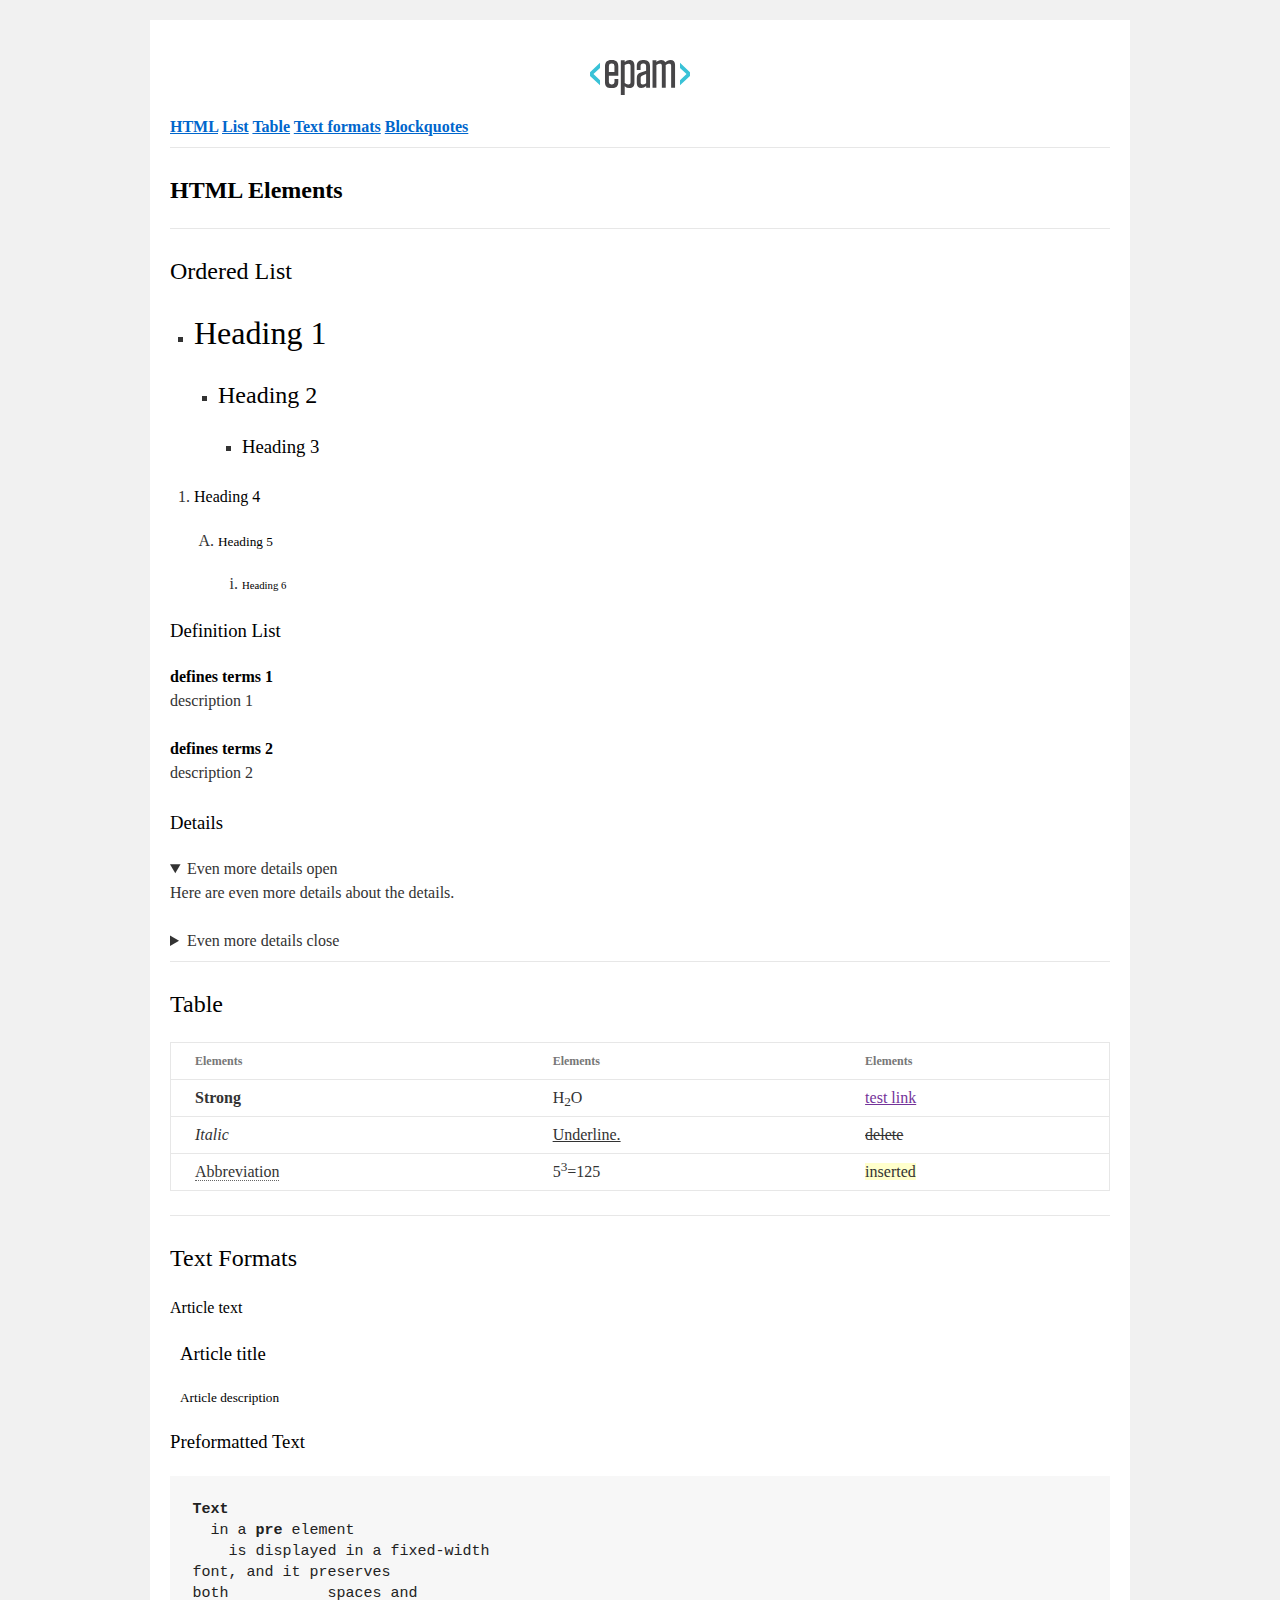
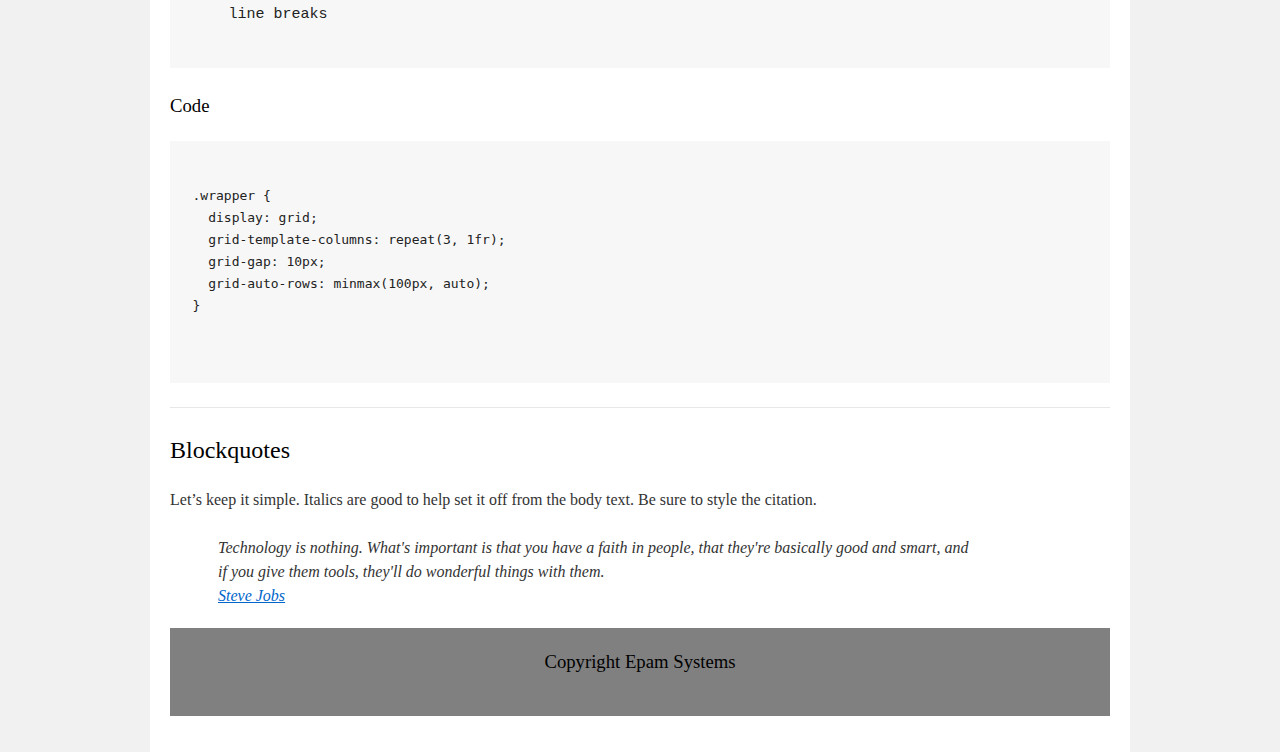
<file: homework_01/index.html>
<!DOCTYPE html>
<html>

<head>
  <meta charset="utf-8">
  <title>hw</title>
  <link rel="stylesheet" href="style.css">
</head>

<body>
  <div id="wrapper">
    <div id="main">
      <div id="container">
        <div id="content" role="main">
          <!-- TODO: Content goes here -->
          <a href="https://www.epam-group.ru/abou">
            <img src="EPAM_logo.svg" alt="EPAM logo">
          </a>
          <nav>
            <b>
              <a href="#html">HTML</a>
              <a href="#list">List</a>
              <a href="#table">Table</a>
              <a href="#text_formats">Text formats</a>
              <a href="#blockquotes">Blockquotes</a>
            </b>
          </nav>
          <hr>
          <h2 id="html"><b>HTML Elements</b></h2>
          <hr>
          <h2 id="list">Ordered List</h2>
          <ul>
            <li>
              <h1>Heading 1</h1>
              <ul>
                <li>
                  <h2>Heading 2</h2>
                  <ul>
                    <li>
                      <h3>Heading 3</h3>
                    </li>
                  </ul>
                </li>
              </ul>
            </li>
          </ul>
          <ol>
            <li>
              <h4>Heading 4</h4>
              <ol>
                <li>
                  <h5>Heading 5</h5>
                  <ol>
                    <li>
                      <h6>Heading 6</h6>
                    </li>
                  </ol>
                </li>
              </ol>
            </li>
          </ol>
          <h3>Definition List</h3>
          <dl>
            <dt>defines terms 1</dt>
            <dd>description 1</dd>
            <dt>defines terms 2</dt>
            <dd>description 2</dd>
          </dl>
          <h3>Details</h3>
          <details open="open">
            <summary>Even more details open</summary>
            <p>Here are even more details about the details.</p>
          </details>
          <details>
            <summary>Even more details close</summary>
            <p>Here are even more details about the details.</p>
          </details>
          <hr>
          <h2 id="table">Table</h2>
          <table>
            <thead>
              <tr>
                <th>Elements</th>
                <th>Elements</th>
                <th>Elements</th>
              </tr>
            </thead>
            <tbody>
              <tr>
                <td><strong>Strong</strong></td>
                <td>H<sub>2</sub>O</td>
                <td><a href="">test link</a></td>
              </tr>
              <tr>
                <td><i>Italic</i></td>
                <td><u>Underline.</u></td>
                <td><s>delete</s></td>
              </tr>
              <tr>
                <td><abbr>Abbreviation</abbr></td>
                <td>5<sup>3</sup>=125</td>
                <td><ins>inserted</ins></td>
              </tr>
            </tbody>
          </table>
          <hr>
          <h2 id="text_formats">Text Formats</h2>
          <h4>Article text</h4>
          <article>
            <h3>Article title</h3>
            <h5>Article description</h5>
          </article>
          <h3>Preformatted Text</h3>
          <pre>
<b>Text</b>
  in a <b>pre</b> element
    is displayed in a fixed-width
font, and it preserves
both           spaces and
    line breaks
          </pre>
          <h3>Code</h3>
          <pre>
            <code>
.wrapper {
  display: grid;
  grid-template-columns: repeat(3, 1fr);
  grid-gap: 10px;
  grid-auto-rows: minmax(100px, auto);
}
            </code>
          </pre>
          <hr>
          <h2 id="blockquotes">Blockquotes</h2>
          <p>Let’s keep it simple. Italics are good to help set it off from the body text. Be sure to style the citation.</p>
          <blockquote>
            Technology is nothing. What's important is that you have a faith in people, that they're basically good and smart, and <br> if you give them tools, they'll do wonderful things with them.<br>
            <a href="https://ru.wikipedia.org/wiki/%D0%94%D0%B6%D0%BE%D0%B1%D1%81,_%D0%A1%D1%82%D0%B8%D0%B2">Steve Jobs</a>
          </blockquote>
          <h3 hidden>And here’s a bit of trailing text.</h3>
          <footer>
            <h3>Copyright Epam Systems</h3>
          </footer>
        </div>
      </div>
    </div>
  </div>
</body>

</html>
</file>
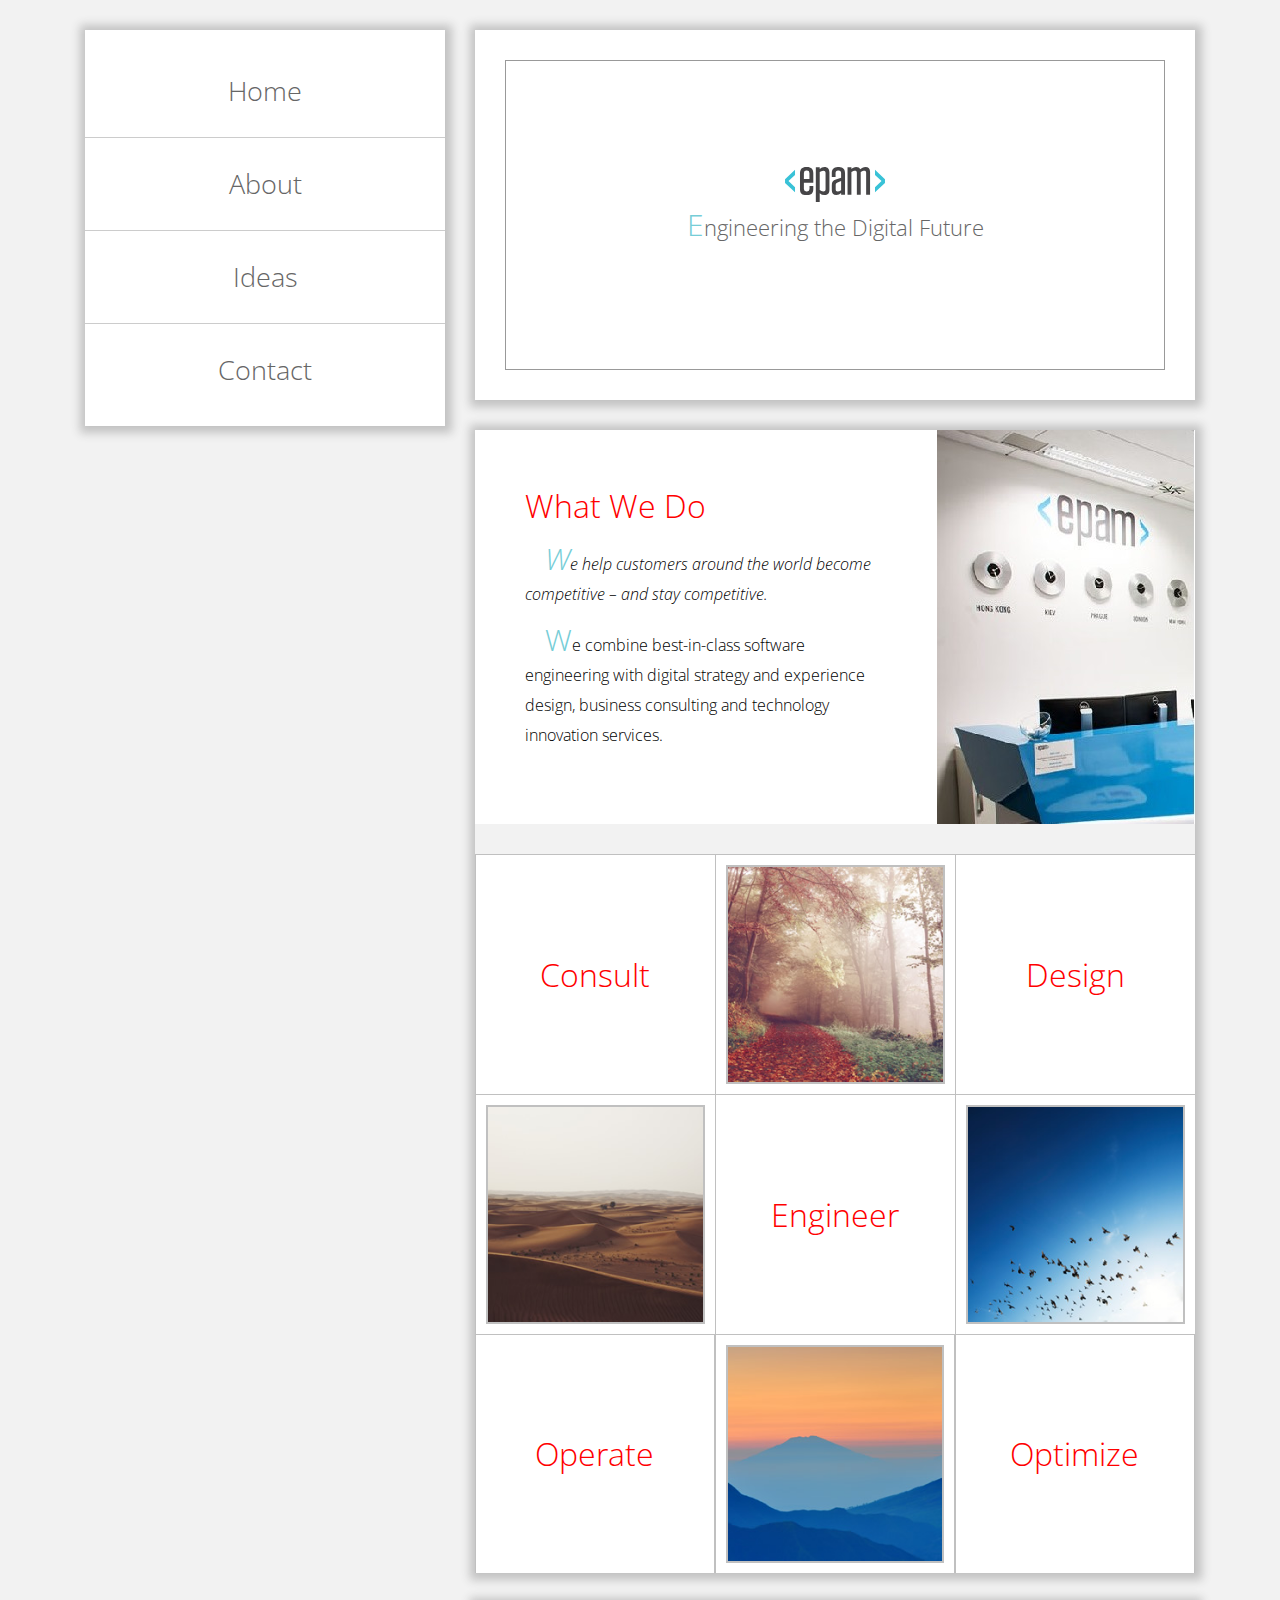
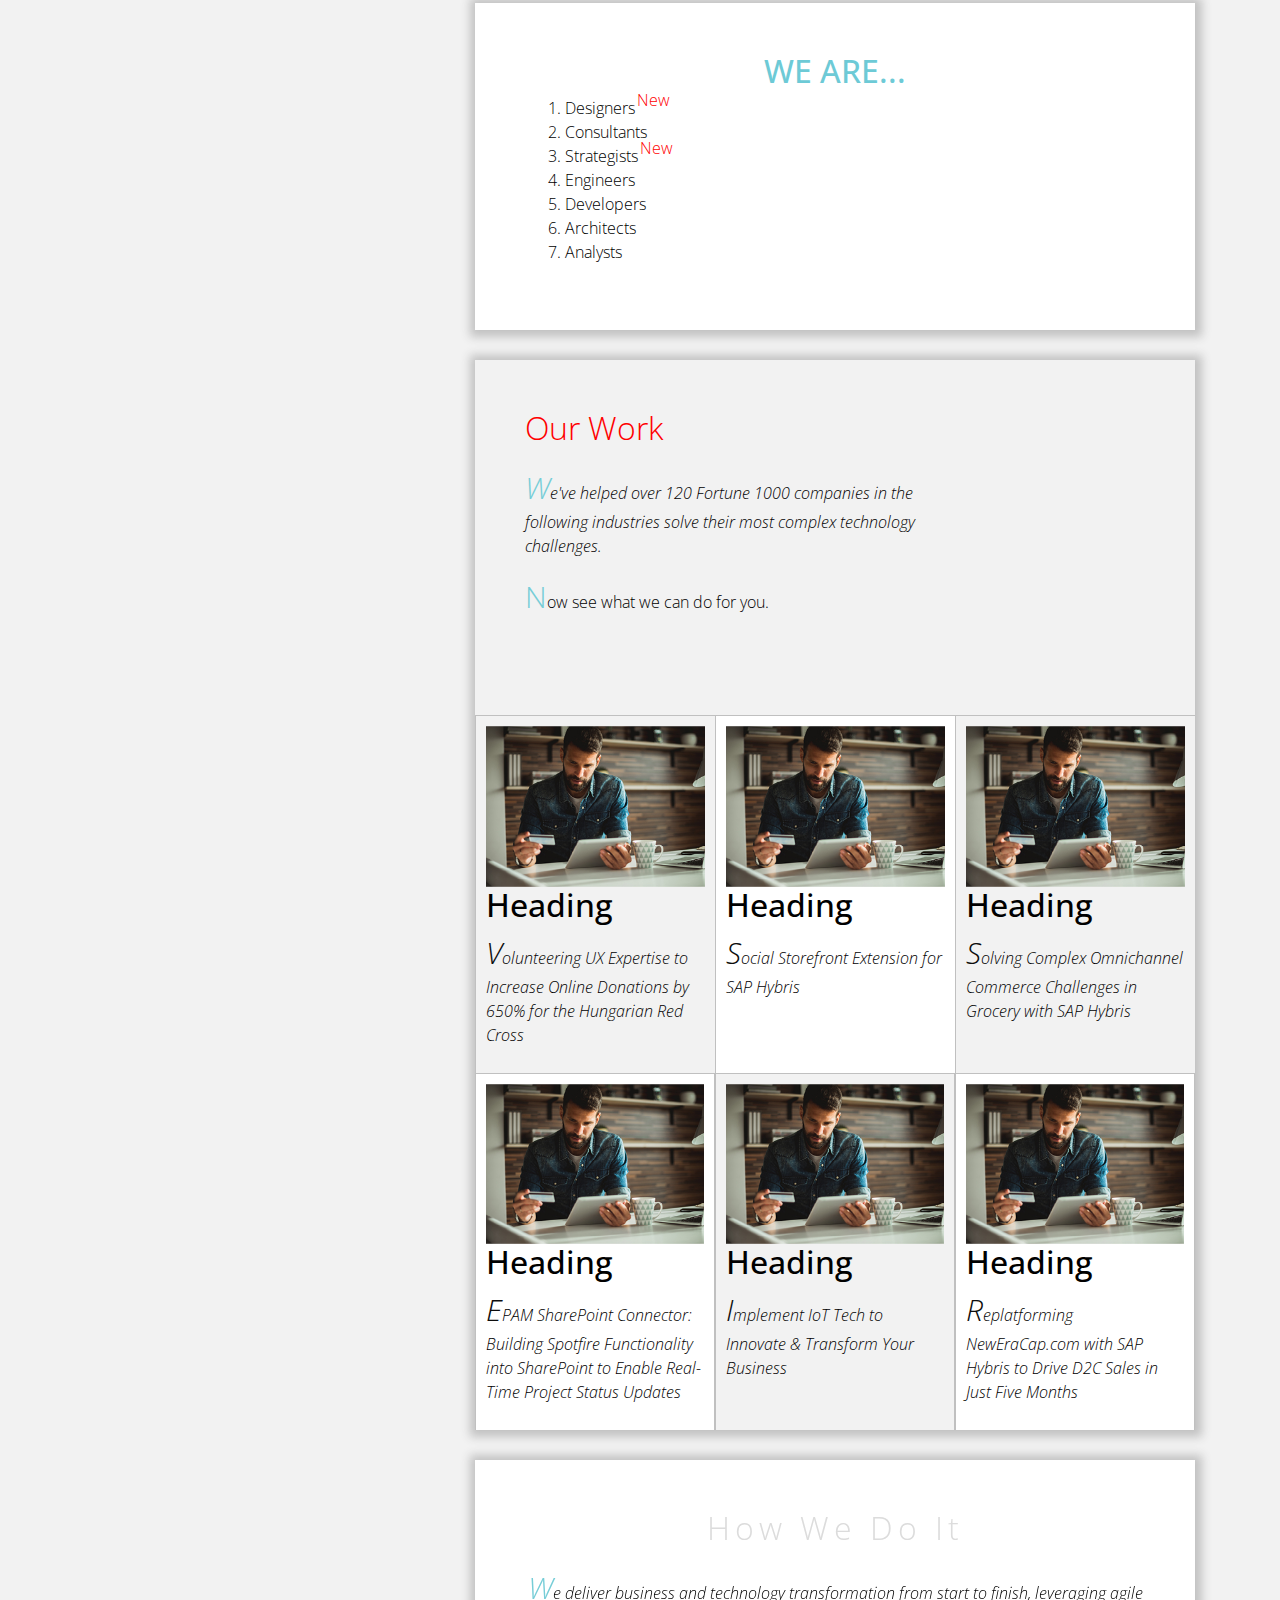
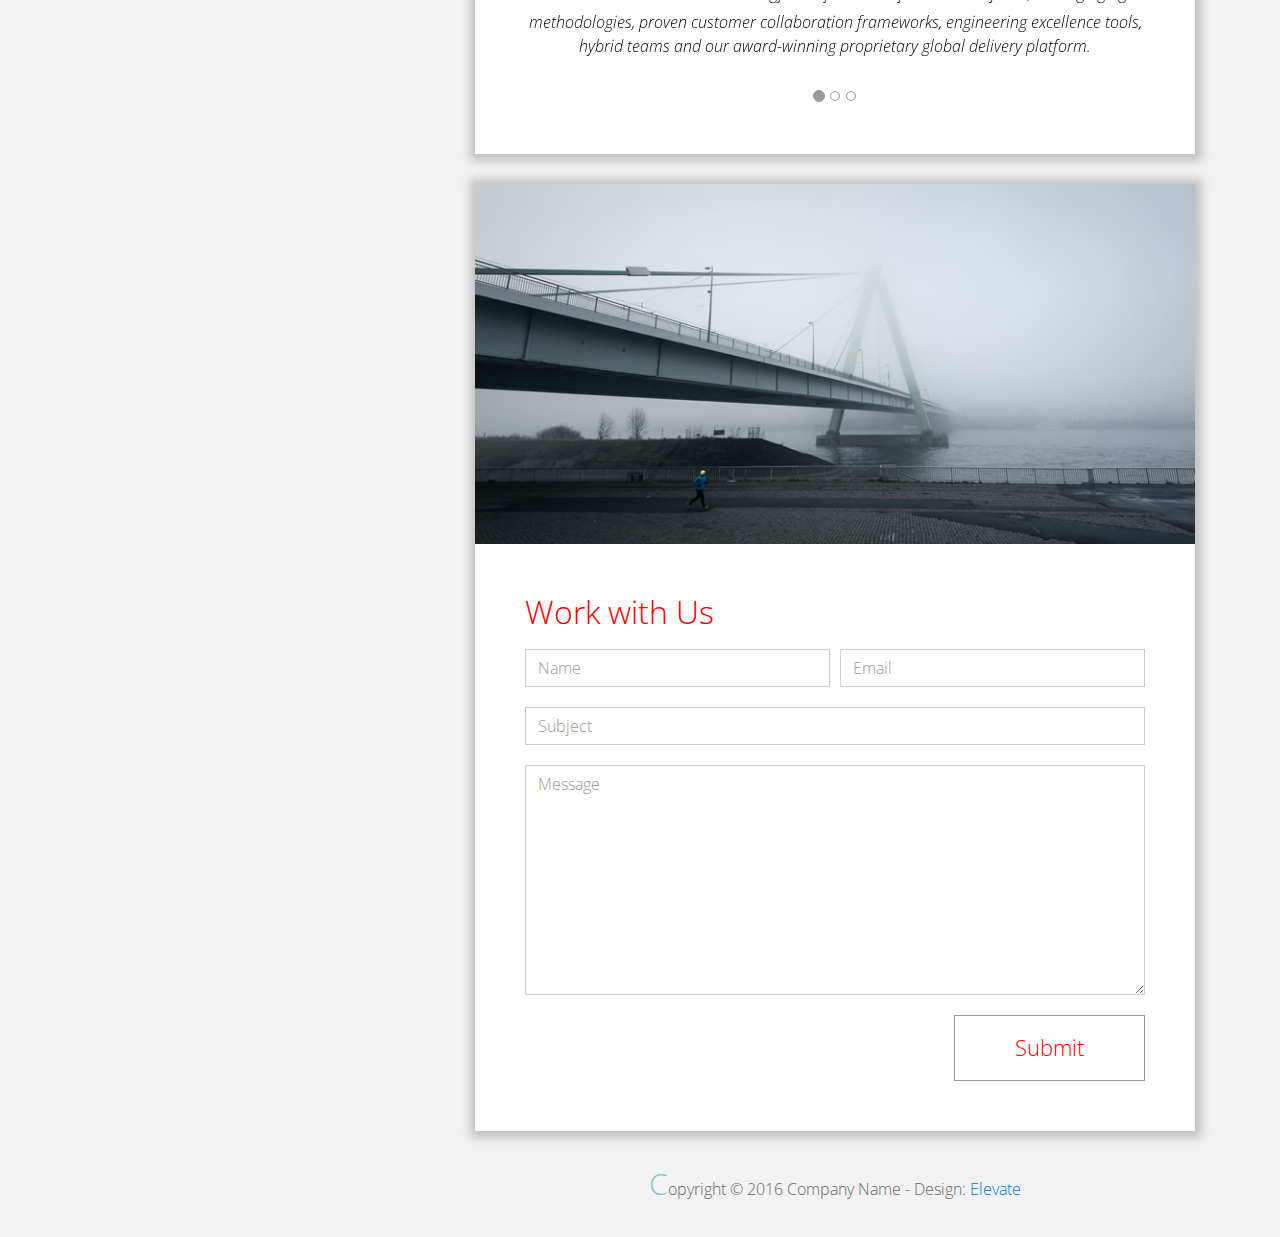
<file: homework_02/index.html>
<!DOCTYPE html>
<html lang="en">
<head>
  <meta charset="utf-8">
  <meta http-equiv="X-UA-Compatible" content="IE=edge">
  <meta name="viewport" content="width=device-width, initial-scale=1">

  <title>CSS Basic HW</title>



  <!-- load stylesheets -->
  <link rel="stylesheet" href="http://fonts.googleapis.com/css?family=Open+Sans:300,400">
  <!-- Google web font "Open Sans" -->
  <link rel="stylesheet" href="css/bootstrap.min.css">
  <!-- Bootstrap style -->
  <link rel="stylesheet" href="css/style.css">
  <!-- Templatemo style -->
  <style>
    .tm-section-title {
      color: red;
    }
    .box {
      border: 1px solid silver!important;
      padding: 10px;
    }
  </style>

</head>

<body>
<div class="container">

  <div class="tm-sidebar">
    <nav class="tm-main-nav">
      <ul>
        <li class="tm-nav-item"><a href="#home" class="tm-nav-item-link">Home</a></li>
        <li class="tm-nav-item"><a href="#about" class="tm-nav-item-link">About</a></li>
        <li class="tm-nav-item"><a href="#ideas" class="tm-nav-item-link">Ideas</a></li>
        <li class="tm-nav-item"><a href="#contact" class="tm-nav-item-link">Contact</a></li>
      </ul>
    </nav>
  </div>

  <div class="tm-main-content">

    <section id="home" class="tm-content-box tm-banner margin-b-10">
      <div class="tm-banner-inner">
        <img src="img/EPAM_logo.svg" width="100px" alt="">
        <p class="tm-banner-text">Engineering the Digital Future</p>
      </div>
    </section>

    <section>
      <div class="tm-content-box flex-2-col">

        <div class="pad flex-item tm-team-description-container">
          <h2 class="tm-section-title">What We Do</h2>
          <p class="tm-section-description">We help customers around the world become competitive – and stay competitive.</p>
          <p class="tm-section-description"> We combine best-in-class software engineering with digital strategy and experience design, business consulting and technology innovation services.</p>
        </div>
        <div class="flex-item">
          <img src="img/image.jpg" alt="">
        </div>
        

      </div>
      <div id="about" class="tm-content-box">

        <ul class="boxes gallery-container">
          <li class="box box-bg">
            <h2 class="tm-section-title tm-section-title-box tm-box-bg-title">Consult</h2>
            <img src="img/white-bg.jpg" alt="Image" class="img-fluid">
          </li>
          <li class="box">
            <a href="img/idea-large-01.jpg"><img src="img/idea-01.jpg" alt="Image"
                                                 class="img-fluid"></a>
          </li>
          <li class="box box-bg">
            <h2 class="tm-section-title tm-section-title-box tm-box-bg-title">Design</h2>
            <img src="img/white-bg.jpg" alt="Image" class="img-fluid">
          </li>
          <li class="box">
            <a href="img/idea-large-02.jpg"><img src="img/idea-02.jpg" alt="Image"
                                                 class="img-fluid"></a>
          </li>
          <li class="box box-bg">
            <h2 class="tm-section-title tm-section-title-box tm-box-bg-title">Engineer</h2>
            <img src="img/white-bg.jpg" alt="Image" class="img-fluid">
          </li>
          <li class="box">
            <a href="img/idea-large-03.jpg"><img src="img/idea-03.jpg" alt="Image"
                                                 class="img-fluid"></a>
          </li>
          <li class="box box-bg">
            <h2 class="tm-section-title tm-section-title-box tm-box-bg-title">Operate</h2>
            <img src="img/white-bg.jpg" alt="Image" class="img-fluid">
          </li>
          <li class="box">
            <a href="img/idea-large-04.jpg"><img src="img/idea-04.jpg" alt="Image"
                                                 class="img-fluid"></a>
          </li>
          <li class="box box-bg">
            <h2 class="tm-section-title tm-section-title-box tm-box-bg-title">Optimize</h2>
            <img src="img/white-bg.jpg" alt="Image" class="img-fluid">
          </li>
        </ul>

      </div>

    </section>

    <!-- slider -->
    <section class="heading tm-content-box pad">
      <h2> WE ARE...</h2>
      <ol>
        <li><a href="index.html" class="text">Designers</a></li>
        <li><a href="index.html">Consultants</a></li>
        <li><a href="#" class="text">Strategists</a></li>
        <li><a href="#">Engineers</a></li>
        <li><a href="#">Developers</a></li>
        <li><a href="#">Architects</a></li>
        <li><a href="#">Analysts</a></li>
      </ol>
  
    </section>

    <section class="blocks">
       <div class="pad flex-item tm-team-description-container">
          <h2 class="tm-section-title">Our Work</h2>
          <p class="tm-section-description">We've helped over 120 Fortune 1000 companies in the following industries solve their most complex technology challenges. </p>
          <p class="tm-section-description"> Now see what we can do for you.</p>
        </div>
      <div class="tm-content-box flex-2-col">
      </div>
      <div  class="tm-content-box">
        <ul class="boxes gallery-container">
          <li class="box box-bg">
            <img src="img/image-1.jpg" alt="Image" class="img-fluid">
            <div>
              <h2>Heading</h2>
              <p>Volunteering UX Expertise to Increase Online Donations by 650% for the Hungarian Red Cross</p>
            </div>
          </li>
          <li class="box">
            <img src="img/image-1.jpg" alt="Image" class="img-fluid">
            <div>
              <h2>Heading</h2>
              <p>Social Storefront Extension for SAP Hybris</p>
            </div>
          </li>
          <li class="box box-bg">
            <img src="img/image-1.jpg" alt="Image" class="img-fluid">
            <div>
              <h2>Heading</h2>
              <p>Solving Complex Omnichannel Commerce Challenges in Grocery with SAP Hybris</p>
            </div>
          </li>
          <li class="box">
            <img src="img/image-1.jpg" alt="Image" class="img-fluid">
            <div>
              <h2>Heading</h2>
              <p>EPAM SharePoint Connector: Building Spotfire Functionality into SharePoint to Enable Real-Time Project Status Updates</p>
            </div>
          </li>
          <li class="box box-bg">
            <img src="img/image-1.jpg" alt="Image" class="img-fluid">
            <div>
              <h2>Heading</h2>
              <p>Implement IoT Tech to Innovate & Transform Your Business</p>
            </div>
          </li>
          <li class="box">
            <img src="img/image-1.jpg" alt="Image" class="img-fluid">
            <div>
              <h2>Heading</h2>
              <p>Replatforming NewEraCap.com with SAP Hybris to Drive D2C Sales in Just Five Months</p>
            </div>
          </li>
        </ul>

      </div>
    </section>

    <section id="ideas">
      <div id="tmCarousel" class="carousel slide tm-content-box" data-ride="carousel">

        <ol class="carousel-indicators">
          <li data-target="#tmCarousel" data-slide-to="0" class="active"></li>
          <li data-target="#tmCarousel" data-slide-to="1" class=""></li>
          <li data-target="#tmCarousel" data-slide-to="2" class=""></li>
        </ol>

        <div class="carousel-inner" role="listbox">

          <div class="carousel-item active">
            <div class="carousel-content">
              <div class="flex-item">
                <h2 class="tm-section-title">How We Do It</h2>
                <p class="tm-section-description carousel-description">We deliver business and technology transformation from start to finish, leveraging agile methodologies, proven customer collaboration frameworks, engineering excellence tools, hybrid teams and our award-winning proprietary global delivery platform.</p>
              </div>
            </div>
          </div>

          <div class="carousel-item">
            <div class="carousel-content">
              <div class="flex-item">
                <h2 class="tm-section-title">Our Clients</h2>
                <p class="tm-section-description carousel-description">Lorem ipsum dolor sit amet,
                  consectetur adipiscing elit. Quisque vel nisi pharetra nibh varius pharetra ac
                  sagittis nisi. Etiam pharetra vestibulum hendrerit. Pellentesque interdum metus
                  sed massa rutrum.</p>
              </div>
            </div>
          </div>

          <div class="carousel-item">
            <div class="carousel-content">
              <div class="flex-item">
                <h2 class="tm-section-title">Our Projects</h2>
                <p class="tm-section-description carousel-description">Donec ex libero, fringilla
                  vitae purus sit amet, rhoncus pharetra lorem. Pellentesque id sem id lacus
                  ultricies vehicula. Aliquam rutrum mi non. Pellentesque interdum metus sed massa
                  rutrum.</p>
              </div>
            </div>
          </div>

        </div>

      </div>
    </section>

    <section class="tm-content-box">
      <img src="img/contact.jpg" alt="Contact image" class="img-fluid">

      <div id="contact" class="pad">
        <h2 class="tm-section-title">Work with Us</h2>
        <form action="#contact" method="get" class="contact-form">

          <div class="form-group col-xs-12 col-sm-12 col-md-6 col-lg-6 form-group-2-col-left">
            <input type="text" id="contact_name" name="contact_name" class="form-control"
                   placeholder="Name" required/>
          </div>
          <div class="form-group col-xs-12 col-sm-12 col-md-6 col-lg-6 form-group-2-col-right">
            <input type="email" id="contact_email" name="contact_email" class="form-control"
                   placeholder="Email" required/>
          </div>
          <div class="form-group">
            <input type="text" id="contact_subject" name="contact_subject" class="form-control"
                   placeholder="Subject" required/>
          </div>
          <div class="form-group">
            <textarea id="contact_message" name="contact_message" class="form-control" rows="9"
                      placeholder="Message" required></textarea>
          </div>

          <button type="submit" class="btn btn-primary submit-btn">Submit</button>

        </form>
      </div>
    </section>

    <footer class="tm-footer">
      <p class="text-xs-center">Copyright &copy; 2016 Company Name

        - Design: <a rel="nofollow" href="http://www.templatemo.com/tm-481-elevate"
                     target="_parent">Elevate</a></p>
    </footer>

  </div>

</div>

</body>
</html>
</file>
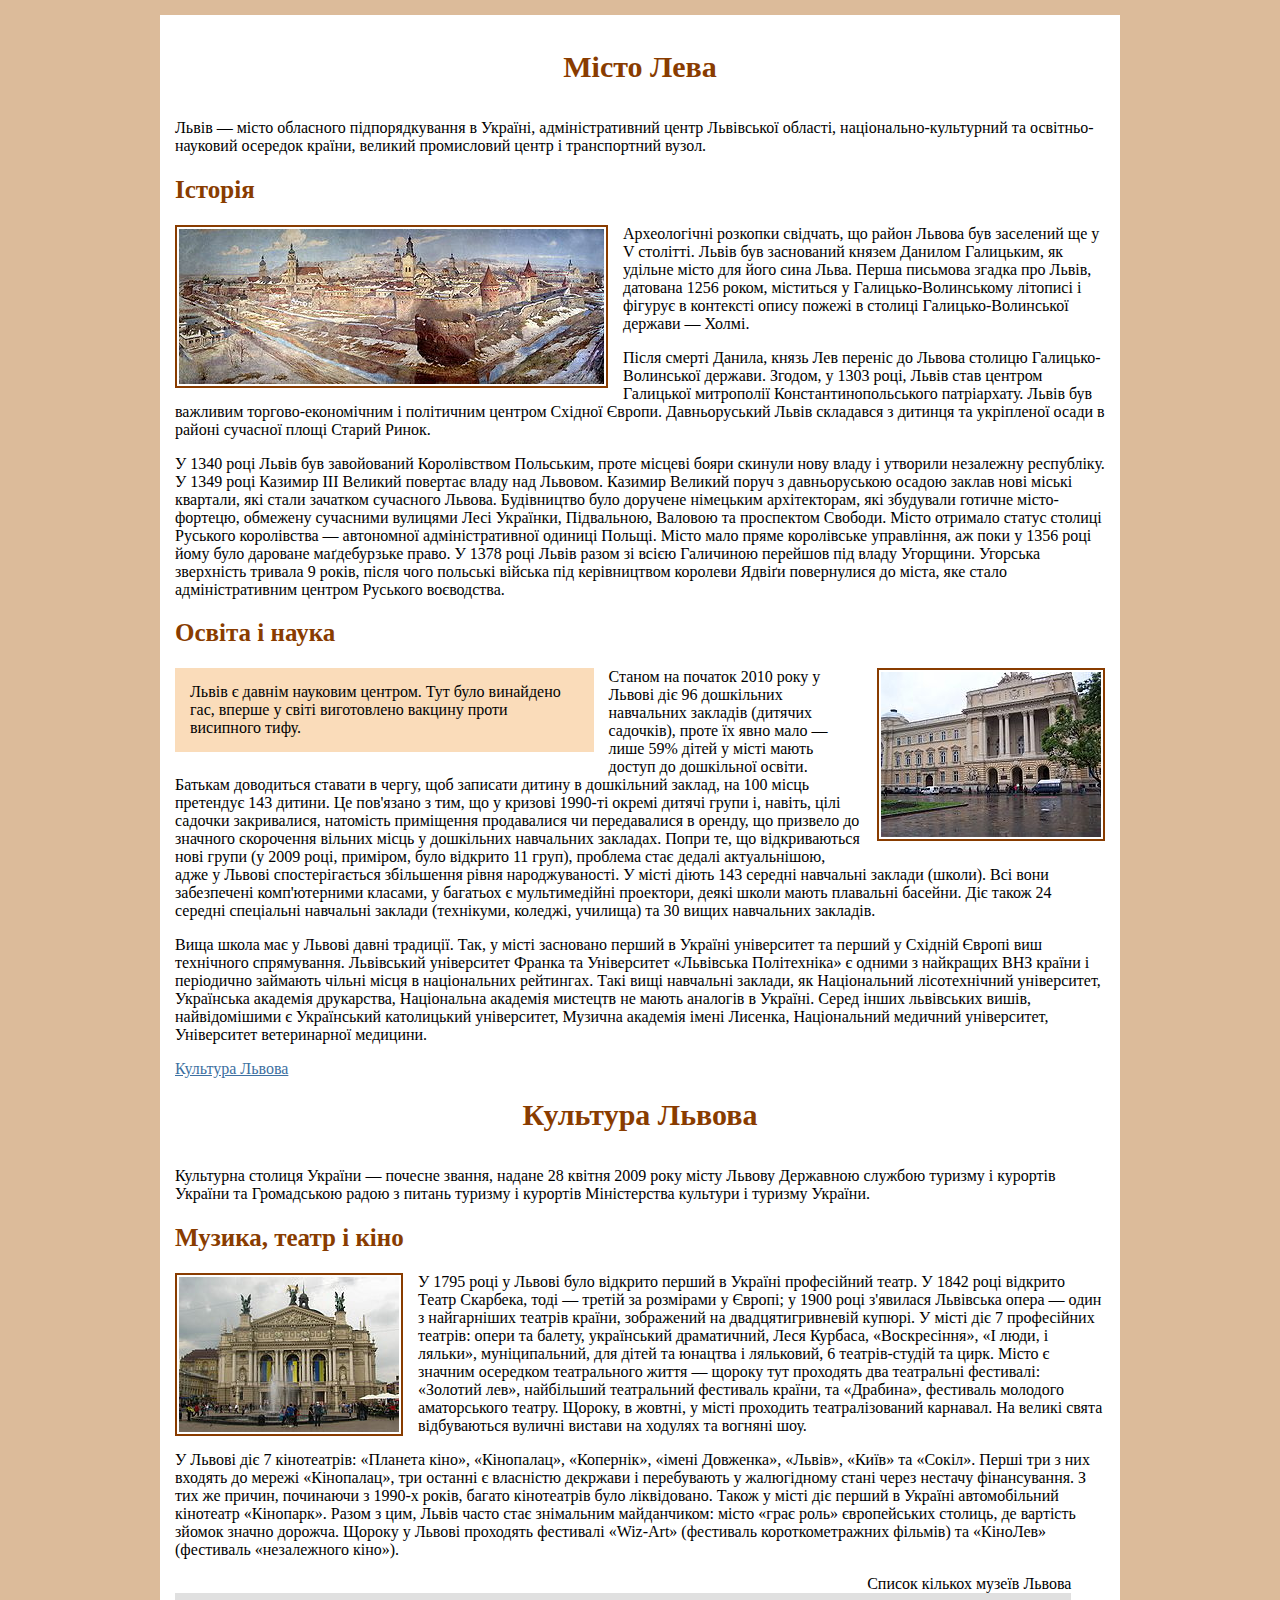
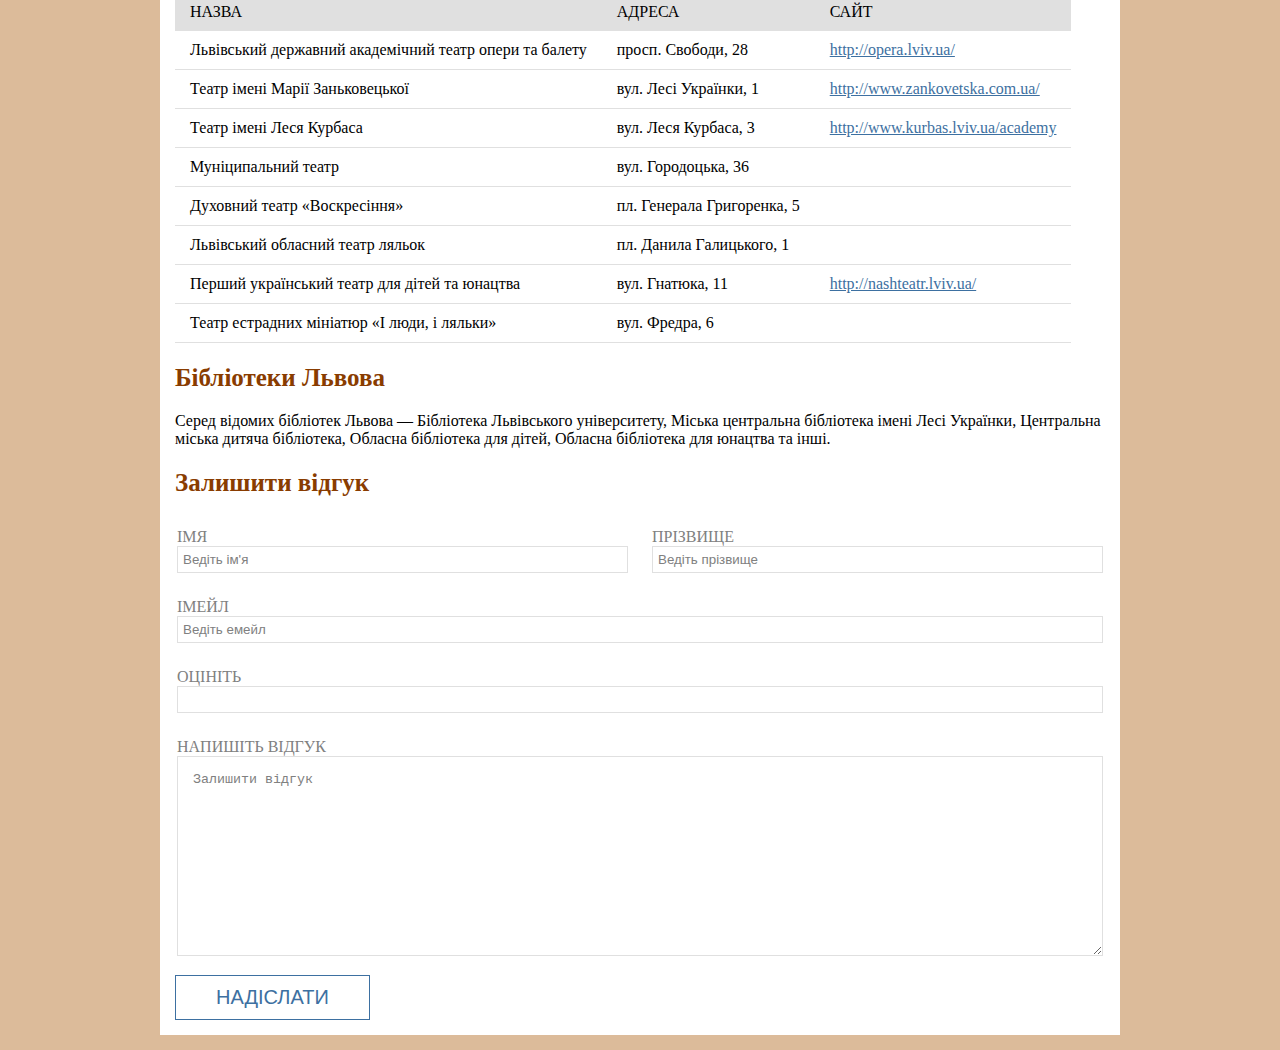
<file: homework_03/index.html>
<!DOCTYPE html>
<html>

<head>
  <meta charset="utf-8">
  <title>Epam Front End Lab. Preprocessors</title>
  <link rel="stylesheet" type="text/css" href="css/style1.css">
  <!--<link rel="stylesheet" type="text/css" href="css/style2.css">-->
</head>

<body>
  <div id="content">
    <h1>Місто Лева</h1>
    <p>Львів — місто обласного підпорядкування в Україні, адміністративний центр Львівської області, національно-культурний та освітньо-науковий осередок країни, великий промисловий центр і транспортний вузол.</p>
    <h2>Історія</h2>
    <p>
      <img class="img-left" src="img/lviv.jpg" width="425" height="155" alt="" />Археологічні розкопки свідчать, що район Львова був заселений ще у V столітті. Львів був заснований князем Данилом Галицьким, як удільне місто для його сина Льва. Перша письмова
      згадка про Львів, датована 1256 роком, міститься у Галицько-Волинському літописі і фігурує в контексті опису пожежі в столиці Галицько-Волинської держави — Холмі.
    </p>
    <p>Після смерті Данила, князь Лев переніс до Львова столицю Галицько-Волинської держави. Згодом, у 1303 році, Львів став центром Галицької митрополії Константинопольського патріархату. Львів був важливим торгово-економічним і політичним центром Східної
      Європи. Давньоруський Львів складався з дитинця та укріпленої осади в районі сучасної площі Старий Ринок.
    </p>
    <p>У 1340 році Львів був завойований Королівством Польським, проте місцеві бояри скинули нову владу і утворили незалежну республіку. У 1349 році Казимир III Великий повертає владу над Львовом. Казимир Великий поруч з давньоруською осадою заклав нові
      міські квартали, які стали зачатком сучасного Львова. Будівництво було доручене німецьким архітекторам, які збудували готичне місто-фортецю, обмежену сучасними вулицями Лесі Українки, Підвальною, Валовою та проспектом Свободи. Місто отримало статус
      столиці Руського королівства — автономної адміністративної одиниці Польщі. Місто мало пряме королівське управління, аж поки у 1356 році йому було дароване маґдебурзьке право. У 1378 році Львів разом зі всією Галичиною перейшов під владу Угорщини.
      Угорська зверхність тривала 9 років, після чого польські війська під керівництвом королеви Ядвіґи повернулися до міста, яке стало адміністративним центром Руського воєводства.</p>
    <h2>Освіта і наука</h2>
    <div class="brief">Львів є давнім науковим центром. Тут було винайдено гас, вперше у світі виготовлено вакцину проти висипного тифу.
    </div>
    <img class="img-right" src="img/university.jpg" width="220" height="165" alt="" />
    <p>Станом на початок 2010 року у Львові діє 96 дошкільних навчальних закладів (дитячих садочків), проте їх явно мало — лише 59% дітей у місті мають доступ до дошкільної освіти. Батькам доводиться ставати в чергу, щоб записати дитину в дошкільний заклад,
      на 100 місць претендує 143 дитини. Це пов'язано з тим, що у кризові 1990-ті окремі дитячі групи і, навіть, цілі садочки закривалися, натомість приміщення продавалися чи передавалися в оренду, що призвело до значного скорочення вільних місць у дошкільних
      навчальних закладах. Попри те, що відкриваються нові групи (у 2009 році, приміром, було відкрито 11 груп), проблема стає дедалі актуальнішою, адже у Львові спостерігається збільшення рівня народжуваності. У місті діють 143 середні навчальні заклади
      (школи). Всі вони забезпечені комп'ютерними класами, у багатьох є мультимедійні проектори, деякі школи мають плавальні басейни. Діє також 24 середні спеціальні навчальні заклади (технікуми, коледжі, училища) та 30 вищих навчальних закладів.</p>
    <p>Вища школа має у Львові давні традиції. Так, у місті засновано перший в Україні університет та перший у Східній Європі виш технічного спрямування. Львівський університет Франка та Університет «Львівська Політехніка» є одними з найкращих ВНЗ країни
      і періодично займають чільні місця в національних рейтингах. Такі вищі навчальні заклади, як Національний лісотехнічний університет, Українська академія друкарства, Національна академія мистецтв не мають аналогів в Україні. Серед інших львівських
      вишів, найвідомішими є Український католицький університет, Музична академія імені Лисенка, Національний медичний університет, Університет ветеринарної медицини.</p>
    <a href="culture.html">Культура Львова</a>
    <h1>Культура Львова</h1>
    <p>Культурна столиця України — почесне звання, надане 28 квітня 2009 року місту Львову Державною службою туризму і курортів України та Громадською радою з питань туризму і курортів Міністерства культури і туризму України.</p>
    <h2>Музика, театр і кіно</h2>
    <img class="img-left" src="img/opera.jpg" width="220" height="155" alt="" />
    <p>У 1795 році у Львові було відкрито перший в Україні професійний театр. У 1842 році відкрито Театр Скарбека, тоді — третій за розмірами у Європі; у 1900 році з'явилася Львівська опера — один з найгарніших театрів країни, зображений на двадцятигривневій
      купюрі. У місті діє 7 професійних театрів: опери та балету, український драматичний, Леся Курбаса, «Воскресіння», «І люди, і ляльки», муніципальний, для дітей та юнацтва і ляльковий, 6 театрів-студій та цирк. Місто є значним осередком театрального
      життя — щороку тут проходять два театральні фестивалі: «Золотий лев», найбільший театральний фестиваль країни, та «Драбина», фестиваль молодого аматорського театру. Щороку, в жовтні, у місті проходить театралізований карнавал. На великі свята відбуваються
      вуличні вистави на ходулях та вогняні шоу.</p>
    <p>У Львові діє 7 кінотеатрів: «Планета кіно», «Кінопалац», «Копернік», «імені Довженка», «Львів», «Київ» та «Сокіл». Перші три з них входять до мережі «Кінопалац», три останні є власністю декржави і перебувають у жалюгідному стані через нестачу фінансування.
      З тих же причин, починаючи з 1990-х років, багато кінотеатрів було ліквідовано. Також у місті діє перший в Україні автомобільний кінотеатр «Кінопарк». Разом з цим, Львів часто стає знімальним майданчиком: місто «грає роль» європейських столиць,
      де вартість зйомок значно дорожча. Щороку у Львові проходять фестивалі «Wiz-Art» (фестиваль короткометражних фільмів) та «КіноЛев» (фестиваль «незалежного кіно»).</p>
    <table>
      <caption>Список кількох музеїв Львова</caption>
      <tr>
        <th>Назва</th>
        <th>Адреса</th>
        <th>Сайт</th>
      </tr>
      <tr>
        <td>Львівський державний академічний театр опери та балету</td>
        <td>просп. Свободи, 28</td>
        <td>
          <a href="#">http://opera.lviv.ua/</a>
        </td>
      </tr>
      <tr>
        <td>Театр імені Марії Заньковецької</td>
        <td>вул. Лесі Українки, 1</td>
        <td>
          <a href="#">http://www.zankovetska.com.ua/</a>
        </td>
      </tr>
      <tr>
        <td>Театр імені Леся Курбаса</td>
        <td>вул. Леся Курбаса, 3</td>
        <td>
          <a href="#">http://www.kurbas.lviv.ua/academy</a>
        </td>
      </tr>
      <tr>
        <td>Муніципальний театр</td>
        <td>вул. Городоцька, 36</td>
        <td></td>
      </tr>
      <tr>
        <td>Духовний театр «Воскресіння»</td>
        <td>пл. Генерала Григоренка, 5</td>
        <td></td>
      </tr>
      <tr>
        <td>Львівський обласний театр ляльок</td>
        <td>пл. Данила Галицького, 1</td>
        <td></td>
      </tr>
      <tr>
        <td>Перший український театр для дітей та юнацтва</td>
        <td>вул. Гнатюка, 11</td>
        <td>
          <a href="#">http://nashteatr.lviv.ua/</a>
        </td>
      </tr>
      <tr>
        <td>Театр естрадних мініатюр «І люди, і ляльки»</td>
        <td>вул. Фредра, 6</td>
        <td></td>
      </tr>
    </table>
    <h2>Бібліотеки Львова</h2>
    <p>Серед відомих бібліотек Львова — Бібліотека Львівського університету, Міська центральна бібліотека імені Лесі Українки, Центральна міська дитяча бібліотека, Обласна бібліотека для дітей, Обласна бібліотека для юнацтва та інші.</p>
    <div>
      <!--TODO write form fields-->
      <div class="contacts">
        <h2>Залишити відгук
        </h2>
        <form method="POST" action="#">
          <div class="form-element">
            <fieldset>
              <label>ІМЯ
               <input type="text" name="first name" placeholder="Ведіть ім'я" required>
              </label>
            </fieldset>
            <fieldset>
              <label>ПРІЗВИЩЕ
               <input type="text" name="last name" placeholder="Ведіть прізвище" required>
              </label>
            </fieldset>
          </div>
          <div>
            <fieldset>
              <label>ІМЕЙЛ
               <input type="email" name="email" placeholder="Ведіть емейл" required>
              </label>
            </fieldset>
            <fieldset>
              <label>ОЦІНІТЬ
               <input type="text" name="mark" required>
              </label>
            </fieldset>
            <fieldset>
              <label>НАПИШІТЬ ВІДГУК
               <textarea>Залишити відгук</textarea>
              </label>
            </fieldset>
          </div>
          <button type="submit" name="submit">НАДІСЛАТИ
          </button>
        </form>
      </div>
    </div>
</body>

</html>
</file>
<file: homework_01/style.css>
html, body, div, span, applet, object, iframe,
h1, h2, h3, h4, h5, h6, p, blockquote, pre,
a, abbr, acronym, address, big, cite, code,
del, dfn, em, font, img, ins, kbd, q, s, samp,
small, strike, strong, sub, sup, tt, var,
b, u, i, center,
dl, dt, dd, ol, ul, li,
fieldset, form, label, legend,
table, caption, tbody, tfoot, thead, tr, th, td{background:transparent;border:0;margin:0;padding:0;vertical-align:baseline;}body{line-height:1;}h1, h2, h3, h4, h5, h6{clear:both;font-weight:normal;}ol, ul{list-style:none;}blockquote{quotes:none;}blockquote:before, blockquote:after{content:'';content:none;}del{text-decoration:line-through;}table{border-collapse:collapse;border-spacing:0;}a img{border:none;}#container{float:left;margin:0 -240px 0 0;width:100%;}#primary,
#secondary{float:right;overflow:hidden;width:220px;}#secondary{clear:right;}#footer{clear:both;width:100%;}.one-column #content{margin:0 auto;width:640px;}.single-attachment #content{margin:0 auto;width:900px;}body,
input,
textarea,
.page-title span,
.pingback a.url{font-family:Georgia, "Bitstream Charter", serif;}h3#comments-title,
h3#reply-title,
#access .menu,
#access div.menu ul,
#cancel-comment-reply-link,
.form-allowed-tags,
#site-info,
#site-title,
#wp-calendar,
.comment-meta,
.comment-body tr th,
.comment-body thead th,
.entry-content label,
.entry-content tr th,
.entry-content thead th,
.entry-meta,
.entry-title,
.entry-utility,
#respond label,
.navigation,
.page-title,
.pingback p,
.reply,
.widget-title,
.wp-caption-text{font-family:"Helvetica Neue", Arial, Helvetica, "Nimbus Sans L", sans-serif;}input[type="submit"]{font-family:"Helvetica Neue", Arial, Helvetica, "Nimbus Sans L", sans-serif;}pre{font-family:"Courier 10 Pitch", Courier, monospace;}code{font-family:Monaco, Consolas, "Andale Mono", "DejaVu Sans Mono", monospace;}#access .menu-header,
div.menu,
#colophon,
#branding,
#main,
#wrapper{margin:0 auto;width:940px;}#wrapper{background:#fff;margin-top:20px;padding:0 20px;}#footer-widget-area{overflow:hidden;}#footer-widget-area .widget-area{float:left;margin-right:20px;width:220px;}#footer-widget-area #fourth{margin-right:0;}#site-info{float:left;font-size:14px;font-weight:bold;width:700px;}#site-generator{float:right;width:220px;}body{background:#f1f1f1;}body,
input,
textarea{color:#666;font-size:12px;line-height:18px;}hr{background-color:#e7e7e7;border:0;clear:both;height:1px;margin-bottom:18px;}p{margin-bottom:18px;}ul{list-style:square;margin:0 0 18px 1.5em;}ol{list-style:decimal;margin:0 0 18px 1.5em;}ol ol{list-style:upper-alpha;}ol ol ol{list-style:lower-roman;}ol ol ol ol{list-style:lower-alpha;}ul ul,
ol ol,
ul ol,
ol ul{margin-bottom:0;}dl{margin:0 0 24px 0;}dt{font-weight:bold;}dd{margin-bottom:18px;}strong{font-weight:bold;}cite,
em,
i{font-style:italic;}big{font-size:131.25%;}ins{background:#ffc;text-decoration:none;}blockquote{font-style:italic;padding:0 3em;}blockquote cite,
blockquote em,
blockquote i{font-style:normal;}pre{background:#f7f7f7;color:#222;line-height:18px;margin-bottom:18px;overflow:auto;padding:1.5em;}abbr,
acronym{border-bottom:1px dotted #666;cursor:help;}sup,
sub{height:0;line-height:1;position:relative;vertical-align:baseline;}sup{bottom:1ex;}sub{top:.5ex;}small{font-size:smaller;}input[type="text"],
input[type="password"],
input[type="email"],
input[type="url"],
input[type="number"],
textarea{background:#f9f9f9;border:1px solid #ccc;box-shadow:inset 1px 1px 1px rgba(0,0,0,0.1);-moz-box-shadow:inset 1px 1px 1px rgba(0,0,0,0.1);-webkit-box-shadow:inset 1px 1px 1px rgba(0,0,0,0.1);padding:2px;}a:link{color:#0066cc;}a:visited{color:#743399;}a:active,
a:hover{color:#ff4b33;}.screen-reader-text{clip:rect(1px, 1px, 1px, 1px);overflow:hidden;position:absolute !important;height:1px;width:1px;}#header{padding:30px 0 0 0;}#site-title{float:left;font-size:30px;line-height:36px;margin:0 0 18px 0;width:700px;}#site-title a{color:#000;font-weight:bold;text-decoration:none;}#site-description{color:#000;clear:right;float:right;font-style:italic;margin:15px 0 18px 0;opacity:.65;width:220px;}#branding img{border-top:4px solid #000;border-bottom:1px solid #000;display:block;float:left;}#access{background:#000;display:block;float:left;margin:0 auto;width:940px;}#access .menu-header,
div.menu{font-size:13px;margin-left:12px;width:928px;}#access .menu-header ul,
div.menu ul{list-style:none;margin:0;}#access .menu-header li,
div.menu li{float:left;position:relative;}#access a{color:#aaa;display:block;line-height:38px;padding:0 10px;text-decoration:none;}#access ul ul{box-shadow:0px 3px 3px rgba(0,0,0,0.2);-moz-box-shadow:0px 3px 3px rgba(0,0,0,0.2);-webkit-box-shadow:0px 3px 3px rgba(0,0,0,0.2);display:none;position:absolute;top:38px;left:0;float:left;width:180px;z-index:99999;}#access ul ul li{min-width:180px;}#access ul ul ul{left:100%;top:0;}#access ul ul a{background:#333;line-height:1em;padding:10px;width:160px;height:auto;}#access li:hover > a,
#access ul ul:hover > a{background:#333;color:#fff;}#access ul li:hover > ul{display:block;}#access ul li.current_page_item > a,
#access ul li.current_page_ancestor > a,
#access ul li.current-menu-ancestor > a,
#access ul li.current-menu-item > a,
#access ul li.current-menu-parent > a{color:#fff;}* html #access ul li.current_page_item a,
* html #access ul li.current_page_ancestor a,
* html #access ul li.current-menu-ancestor a,
* html #access ul li.current-menu-item a,
* html #access ul li.current-menu-parent a,
* html #access ul li a:hover{color:#fff;}#main{clear:both;overflow:hidden;padding:40px 0 0 0;}#content{margin-bottom:36px;}#content,
#content input,
#content textarea{color:#333;font-size:16px;line-height:24px;}#content p,
#content ul,
#content ol,
#content dd,
#content pre,
#content hr{margin-bottom:24px;}#content ul ul,
#content ol ol,
#content ul ol,
#content ol ul{margin-bottom:0;}#content pre,
#content kbd,
#content tt,
#content var{font-size:15px;line-height:21px;}#content code{font-size:13px;}#content dt,
#content th{color:#000;}#content h1,
#content h2,
#content h3,
#content h4,
#content h5,
#content h6{color:#000;line-height:1.5em;margin:0 0 20px 0;}#content table{border:1px solid #e7e7e7;margin:0 -1px 24px 0;text-align:left;width:100%;}#content tr th,
#content thead th{color:#777;font-size:12px;font-weight:bold;line-height:18px;padding:9px 24px;}#content tr td{border-top:1px solid #e7e7e7;padding:6px 24px;}#content tr.odd td{background:#f2f7fc;}.hentry{margin:0 0 48px 0;}.home .sticky{background:#f2f7fc;border-top:4px solid #000;margin-left:-20px;margin-right:-20px;padding:18px 20px;}.single .hentry{margin:0 0 36px 0;}.page-title{color:#000;font-size:14px;font-weight:bold;margin:0 0 36px 0;}.page-title span{color:#333;font-size:16px;font-style:italic;font-weight:normal;}.page-title a:link,
.page-title a:visited{color:#777;text-decoration:none;}.page-title a:active,
.page-title a:hover{color:#ff4b33;}#content .entry-title{color:#000;font-size:21px;font-weight:bold;line-height:1.3em;margin-bottom:0;}.entry-title a:link,
.entry-title a:visited{color:#000;text-decoration:none;}.entry-title a:active,
.entry-title a:hover{color:#ff4b33;}.entry-meta{color:#777;font-size:12px;}.entry-meta abbr,
.entry-utility abbr{border:none;}.entry-meta abbr:hover,
.entry-utility abbr:hover{border-bottom:1px dotted #666;}.single-author .by-author{position:absolute !important;clip:rect(1px 1px 1px 1px);clip:rect(1px, 1px, 1px, 1px);}.entry-content,
.entry-summary{clear:both;padding:12px 0 0 0;}.entry-content .more-link{white-space:nowrap;}#content .entry-summary p:last-child{margin-bottom:12px;}.entry-content fieldset{border:1px solid #e7e7e7;margin:0 0 24px 0;padding:24px;}.entry-content fieldset legend{background:#fff;color:#000;font-weight:bold;padding:0 24px;}.entry-content input{margin:0 0 24px 0;}.entry-content input.file,
.entry-content input.button{margin-right:24px;}.entry-content label{color:#777;font-size:12px;}.entry-content select{margin:0 0 24px 0;}.entry-content sup,
.entry-content sub{font-size:10px;}.entry-content blockquote.left{float:left;margin-left:0;margin-right:24px;text-align:right;width:33%;}.entry-content blockquote.right{float:right;margin-left:24px;margin-right:0;text-align:left;width:33%;}.page-link{clear:both;color:#000;font-weight:bold;line-height:48px;word-spacing:0.5em;}.page-link a:link,
.page-link a:visited{background:#f1f1f1;color:#333;font-weight:normal;padding:0.5em 0.75em;text-decoration:none;}.home .sticky .page-link a{background:#d9e8f7;}.page-link a:active,
.page-link a:hover{color:#ff4b33;}body.page .edit-link{clear:both;display:block;}#entry-author-info{background:#f2f7fc;border-top:4px solid #000;clear:both;font-size:14px;line-height:20px;margin:24px 0;overflow:hidden;padding:18px 20px;}#entry-author-info #author-avatar{background:#fff;border:1px solid #e7e7e7;float:left;height:60px;margin:0 -104px 0 0;padding:11px;}#entry-author-info #author-description{float:left;margin:0 0 0 104px;}#entry-author-info h2{color:#000;font-size:100%;font-weight:bold;margin-bottom:0;}.entry-utility{clear:both;color:#777;font-size:12px;line-height:18px;}.entry-meta a,
.entry-utility a{color:#777;}.entry-meta a:hover,
.entry-utility a:hover{color:#ff4b33;}#content .video-player{padding:0;}.format-standard .wp-video,
.format-standard .wp-audio-shortcode,
.format-audio .wp-audio-shortcode,
.format-standard .video-player{margin-bottom:24px;}.home #content .format-aside p,
.home #content .category-asides p{font-size:14px;line-height:20px;margin-bottom:10px;margin-top:0;}.format-gallery .size-thumbnail img,
.category-gallery .size-thumbnail img{border:10px solid #f1f1f1;margin-bottom:0;}.format-gallery .gallery-thumb,
.category-gallery .gallery-thumb{float:left;margin-right:20px;margin-top:-4px;}.home #content .format-gallery .entry-utility,
.home #content .category-gallery .entry-utility{padding-top:4px;}.attachment .entry-content .entry-caption{font-size:140%;margin-top:24px;}.attachment .entry-content .nav-previous a:before{content:'\2190\00a0';}.attachment .entry-content .nav-next a:after{content:'\00a0\2192';}#content img.size-auto,
#content img.size-full,
#content img.size-large,
#content img.size-medium,
#content .entry-attachment img,
#content .widget-container img{max-width:100%;height:auto;}#ie8 #content img.size-auto,
#ie8 #content img.size-full,
#ie8 #content img.size-large,
#ie8 #content img.size-medium,
#ie8 #content .entry-attachment img{width:auto;}.alignleft,
img.alignleft{display:inline;float:left;margin-right:24px;margin-top:4px;}.alignright,
img.alignright{display:inline;float:right;margin-left:24px;margin-top:4px;}.aligncenter,
img.aligncenter{clear:both;display:block;margin-left:auto;margin-right:auto;}img.alignleft,
img.alignright,
img.aligncenter{margin-bottom:12px;}.wp-caption{background:#f1f1f1;line-height:18px;margin-bottom:20px;max-width:100%;padding:4px;text-align:center;}.wp-caption img{margin:5px 5px 0;max-width:622px;}.wp-caption p.wp-caption-text{color:#777;font-size:12px;margin:5px;}.wp-smiley{margin:0;}.gallery{margin:0 auto 18px;}.gallery .gallery-item{float:left;margin-top:0;text-align:center;}.gallery-columns-1 .gallery-item{width:100%;}.gallery-columns-2 .gallery-item{width:50%;}.gallery-columns-3 .gallery-item{width:33%;}.gallery-columns-4 .gallery-item{width:25%;}.gallery-columns-5 .gallery-item{width:20%;}.gallery-columns-6 .gallery-item{width:16%;}.gallery-columns-7 .gallery-item{width:14%;}.gallery-columns-8 .gallery-item{width:12%;}.gallery-columns-9 .gallery-item{width:11%;}.gallery-columns-1 img{max-width:620px;}.gallery-columns-2 img{max-width:288px;}.gallery-columns-3 img{max-width:177px;}.gallery-columns-4 img{max-width:122px;}.gallery-columns-5 img{max-width:88px;}.gallery-columns-6 img{max-width:66px;}.gallery-columns-7 img{max-width:50px;}.gallery-columns-8 img{max-width:39px;}.gallery-columns-9 img{max-width:29px;}.gallery-item img{height:auto;}.gallery-columns-2 .attachment-medium{max-width:92%;height:auto;}.gallery-columns-4 .attachment-thumbnail{max-width:84%;height:auto;}.gallery .gallery-caption{color:#777;font-size:12px;margin:0 0 12px;}.gallery dl{margin:0;}.gallery img{border:10px solid #f1f1f1;}.gallery br+br{display:none;}#content .entry-attachment img{display:block;margin:0 auto;}.navigation{color:#777;font-size:12px;line-height:18px;overflow:hidden;}.navigation a:link,
.navigation a:visited{color:#777;text-decoration:none;}.navigation a:active,
.navigation a:hover{color:#ff4b33;}.nav-previous{float:left;width:50%;}.nav-next{float:right;text-align:right;width:50%;}#nav-above{margin:0 0 18px 0;}#nav-above{display:none;}.paged #nav-above,
.single #nav-above{display:block;}#nav-below{margin:-18px 0 0 0;}#comments{clear:both;}#comments .navigation{padding:0 0 18px 0;}h3#comments-title,
h3#reply-title{color:#000;font-size:20px;font-weight:bold;margin-bottom:0;}h3#comments-title{padding:24px 0;}.commentlist{list-style:none;margin:0;}.commentlist li.comment{border-bottom:1px solid #e7e7e7;line-height:24px;margin:0 0 24px 0;padding:0 0 0 56px;position:relative;}.commentlist li:last-child{border-bottom:none;margin-bottom:0;}#comments .comment-body ul,
#comments .comment-body ol{margin-bottom:18px;}#comments .comment-body p:last-child{margin-bottom:6px;}#comments .comment-body blockquote p:last-child{margin-bottom:24px;}.commentlist ol{list-style:decimal;}.commentlist .avatar{position:absolute;top:4px;left:0;}.comment-author{}.comment-author cite{color:#000;font-style:normal;font-weight:bold;}.comment-author .says{font-style:italic;}.comment-meta{font-size:12px;margin:0 0 18px 0;}.comment-meta a:link,
.comment-meta a:visited{color:#777;text-decoration:none;}.comment-meta a:active,
.comment-meta a:hover{color:#ff4b33;}.commentlist .even{}.commentlist .bypostauthor{}.commentlist .bypostauthor > div{background:#f2f7fc;border-top:4px solid #000;margin-bottom:10px;padding:10px 0 0 20px;}.reply{font-size:12px;padding:0 0 24px 0;}.reply a,
a.comment-edit-link{color:#777;}.reply a:hover,
a.comment-edit-link:hover{color:#ff4b33;}.commentlist .children{list-style:none;margin:0;}.commentlist .children li{border:none;margin:0;}.nopassword,
.nocomments{display:none;}#comments .pingback{border-bottom:1px solid #e7e7e7;margin-bottom:18px;padding-bottom:18px;}.commentlist li.comment+li.pingback{margin-top:-6px;}#comments .pingback p{color:#777;display:block;font-size:12px;line-height:18px;margin:0;}#comments .pingback .url{font-size:13px;font-style:italic;}input[type="submit"]{color:#333;}#respond{border-top:1px solid #e7e7e7;margin:24px 0;overflow:hidden;position:relative;}#respond p{margin:0;}#respond .comment-notes{margin-bottom:1em;}.form-allowed-tags{line-height:1em;}.children #respond{margin:0 48px 0 0;}h3#reply-title{margin:18px 0;}#comments-list #respond{margin:0 0 18px 0;}#comments-list ul #respond{margin:0;}#cancel-comment-reply-link{font-size:12px;font-weight:normal;line-height:18px;}#respond .required{color:#ff4b33;font-weight:bold;}#respond label{color:#777;font-size:12px;}#respond input{margin:0 0 9px;width:98%;}#respond textarea{width:98%;}#respond .form-allowed-tags{color:#777;font-size:12px;line-height:18px;}#respond .form-allowed-tags code{font-size:11px;}#respond .form-submit{margin:12px 0;}#respond .form-submit input{font-size:14px;width:auto;}.widget-area ul{list-style:none;margin-left:0;}.widget-area ul ul{list-style:square;margin-left:1.3em;}.widget-area select{max-width:100%;}.widget_search #s{width:60%;}.widget_search label{display:none;}.widget-container{word-wrap:break-word;-webkit-hyphens:auto;-moz-hyphens:auto;hyphens:auto;margin:0 0 18px 0;}.widget-container .wp-caption img{margin:auto;}.widget-container.widget_image .wp-caption{width:auto;}.widget-container.widget_image .wp-caption img{margin-left:-8px;}.widget-title{color:#222;font-size:14px;font-weight:bold;}.widget-area a:link,
.widget-area a:visited{text-decoration:none;}.widget-area a:active,
.widget-area a:hover{text-decoration:underline;}.widget-area .entry-meta{font-size:11px;}#wp_tag_cloud div{line-height:1.6em;}#wp-calendar{width:100%;}#wp-calendar caption{color:#222;font-size:14px;font-weight:bold;padding-bottom:4px;text-align:left;}#wp-calendar thead{font-size:11px;}#wp-calendar thead th{}#wp-calendar tbody{color:#aaa;}#wp-calendar tbody td{background:#f5f5f5;border:1px solid #fff;padding:3px 0 2px;text-align:center;}#wp-calendar tbody .pad{background:none;}#wp-calendar tfoot #next{text-align:right;}.widget_rss a.rsswidget{color:#000;}.widget_rss a.rsswidget:hover{color:#ff4b33;}.widget_rss .widget-title img{width:11px;height:11px;}#main .widget-area ul{margin-left:0;padding:0 20px 0 0;}#main .widget-area ul ul{border:none;margin-left:1.3em;padding:0;}#primary{}#secondary{}#footer-widget-area{}#main .widget-container.music-player ul{margin:0;}#footer{margin-bottom:20px;}#colophon{border-top:4px solid #000;margin-top:-4px;overflow:hidden;padding:18px 0;}#site-info{font-weight:bold;}#site-info a{color:#000;text-decoration:none;}#site-generator{font-style:italic;position:relative;}#site-generator a{background:url(images/wordpress.png) center left no-repeat;color:#666;display:inline-block;line-height:16px;padding-left:20px;text-decoration:none;}#site-generator a:hover{text-decoration:underline;}img#wpstats{display:block;margin:0 auto 10px;}pre{-webkit-text-size-adjust:140%;}code{-webkit-text-size-adjust:160%;}#access,
.entry-meta,
.entry-utility,
.navigation,
.widget-area{-webkit-text-size-adjust:120%;}#site-description{-webkit-text-size-adjust:none;}@media print{body{background:none !important;}#wrapper{clear:both !important;display:block !important;float:none !important;position:relative !important;}#header{border-bottom:2pt solid #000;padding-bottom:18pt;}#colophon{border-top:2pt solid #000;}#site-title,	#site-description{float:none;line-height:1.4em;margin:0;padding:0;}#site-title{font-size:13pt;}.entry-content{font-size:14pt;line-height:1.6em;}.entry-title{font-size:21pt;}#access,	#branding img,	#respond,	.comment-edit-link,	.edit-link,	.navigation,	.page-link,	.widget-area{display:none !important;}#container,	#header,	#footer{margin:0;width:100%;}#content,	.one-column #content{margin:24pt 0 0;width:100%;}.wp-caption p{font-size:11pt;}#site-info,	#site-generator{float:none;width:auto;}#colophon{width:auto;}img#wpstats{display:none;}#site-generator a{margin:0;padding:0;}#entry-author-info{border:1px solid #e7e7e7;}#main{display:inline;}.home .sticky{border:none;}}
img{width: 100px;vertical-align: middle;margin-left: calc(50% - 50px);margin-bottom: 20px;}nav > a{padding: 10px;color: #0279c1;}nav > a b:hover{color: #00527a;}nav > a:visited{color: #0279c1;}article{padding-left: 10px;}footer{margin-top: 20px;padding: 20px;text-align: center;background: grey;}
</file>
<file: homework_02/css/style.css>
/* 

please don't edit this styles

*/


a:focus{color:#666;outline:0}ul{padding:0;margin:0}body{background-color:#f2f2f2;color:#000;font-family:'Open Sans',Helvetica,Arial,sans-serif;font-size:16px;font-weight:300;padding-top:30px;overflow-x:hidden}.box,.tm-content-box,.tm-main-nav{background-color:#fff}.tm-sidebar{position:fixed;width:360px}.tm-main-nav{font-size:1.6667em;padding-top:15px;padding-bottom:10px;text-align:center}.tm-nav-item{list-style:none;width:100%;padding:15px 30px}.tm-nav-item-link{border:1px solid transparent;color:#666;display:block;padding:10px;width:100%;-webkit-transition:all .3s ease;transition:all .3s ease}.carousel-indicators li,.tm-banner-inner{border:1px solid #999}.flex-2-col,.tm-banner-inner{display:-webkit-box;display:-webkit-flex;display:-ms-flexbox}.tm-nav-item-link.active,.tm-nav-item-link:hover{color:#666;text-decoration:none;border:1px solid #999}.tm-nav-item-link:focus{text-decoration:none}.tm-banner-text,.tm-banner-title,.tm-section-title{color:#666;font-weight:300;margin-top:0}.tm-section-title{margin-bottom:20px}.tm-section-title-box{margin-bottom:0}.tm-banner-title{font-size:3.3em;letter-spacing:2px;text-transform:uppercase}.tm-main-content{margin-left:360px;padding-left:30px}.tm-content-box{margin-bottom:30px}.pad{padding:50px}.tm-banner{height:370px;padding:30px}.tm-banner-inner{height:100%;text-align:center;display:flex;-webkit-box-orient:vertical;-webkit-box-direction:normal;-webkit-flex-direction:column;-ms-flex-direction:column;flex-direction:column;-webkit-box-align:center;-webkit-align-items:center;-ms-flex-align:center;align-items:center;-webkit-box-pack:center;-webkit-justify-content:center;-ms-flex-pack:center;justify-content:center}.tm-banner-text{font-size:1.4em}.flex-2-col{display:flex;-webkit-box-align:center;-webkit-align-items:center;-ms-flex-align:center;align-items:center}.boxes,.tm-box-bg-title{display:-webkit-box;display:-webkit-flex;display:-ms-flexbox}.flex-item{-webkit-box-flex:0 1 auto;-webkit-flex:0 1 auto;-ms-flex:0 1 auto;flex:0 1 auto}.section-description{line-height:1.8;margin-bottom:25px}.section-description:last-child{margin-bottom:0}.tm-team-description-container{max-width:500px}.box{list-style:none;width:33.3333%;height:auto}.box-bg{position:relative}.tm-box-bg-title{position:absolute;top:0;right:0;bottom:0;left:0;display:flex;-webkit-box-align:center;-webkit-align-items:center;-ms-flex-align:center;align-items:center;-webkit-box-pack:center;-webkit-justify-content:center;-ms-flex-pack:center;justify-content:center}.boxes{display:flex;-webkit-flex-wrap:wrap;-ms-flex-wrap:wrap;flex-wrap:wrap}.gallery-container a{cursor:-webkit-zoom-in;cursor:zoom-in}.carousel{position:relative;height:auto;padding:50px 50px 80px;text-align:center}.carousel-indicators{bottom:30px}.carousel-content{color:#000;display:-webkit-box;display:-webkit-flex;display:-ms-flexbox;display:flex;-webkit-box-align:center;-webkit-align-items:center;-ms-flex-align:center;align-items:center}.carousel-indicators .active{background-color:#999}.contact-form{overflow:hidden}.form-control{border-radius:0;font-size:1em}.form-control:focus{border-color:#999;box-shadow:inset 0 1px 1px rgba(0,0,0,.075),0 0 8px rgba(153,153,153,.45)}.form-group{margin-bottom:20px}.form-group-2-col-left{padding-left:0;padding-right:5px}.form-group-2-col-right{padding-right:0;padding-left:5px}.submit-btn{border-radius:0;background:0 0;border:1px solid #999;color:#999;float:right;font-size:1.4em;font-weight:300;padding:15px 60px;-webkit-transition:all .3s ease;transition:all .3s ease}.submit-btn:active,.submit-btn:active:focus,.submit-btn:active:hover,.submit-btn:focus,.submit-btn:hover,.submit-btn:visited{background:#999;border:1px solid #999;color:#fff}.tm-footer{color:#666;padding-bottom:15px}

/* 

write your code here

*/
/*task 1*/
@media print {
    .tm-sidebar {
        display: none;
    }

    section:nth-child(n+3) {
        display: none;
    }

    .boxes {
        display: none;
    }

    .tm-main-content {
        margin-left: 0px;
    }

    .tm-banner {
        height: 250px;
    }

    .tm-banner-inner {
        height: 200px;
    }

    .flex-2-col {
        display: flex;
        flex-direction: column;
    }

    .tm-team-description-container {
        max-width: 550px;
        padding: 0;
    }

    h2.tm-section-title {
        color: #1015FF;
    }
}

/*task 2*/
@media screen {
    li.box {
        border-bottom: none !important;
        border-right: none !important;
    }

    li.box:ntn-child(add) {
        border-right: 1px solid silver !important;
    }

    li.box:nth-last-child(-n+3) {
        border-right: 1px solid silver !important;
    }

    /*task 3*/
    p::first-letter {
        color: #76cdd7;
        font-size: 30px;
    }

    /*task 4*/
    .tm-sidebar,section {
        box-shadow: 1px 1px 9px 6px #C2C2C2;
    }

    flex-2-col {
        border: none;
    }

    /*task 5*/
    .box a:first-child img {
        border: 2px solid silver;
    }

    /*task 6*/
    .carousel-item:first-child h2 {
        color: gainsboro;
        letter-spacing: 5px;
    }

    /*task 7*/
    h2+p {
        font-style: italic;
    }

    /*task 8*/
    section:nth-child(2) p {
        text-indent: 20px;
        line-height: 30px;
    }

    /*task 9*/
    section:nth-child(3) h2 {
        color: #6DCAD6;
        text-align: center;
    }

    section:nth-child(3) a:hover {
        color: #0AA0F5;
    }

    section:nth-child(3) a {
        color: #000;
    }

    section:nth-child(3) a:visited {
        color: silver;
    }

    section:nth-child(3) a:hover {
        color: #0AA0F5;
        transition: color .3s;
    }

    section:nth-child(3) a {
        position: relative
    }

    section:nth-child(3) li:first-child a:after, section:nth-child(3) li:nth-child(3) a:after {
        position: absolute;
        content: 'New';
        color: red;
        z-index: 9;
        top: -9px;
        right: -35px;
    }

    /*task 10*/
    .blocks li p:first-letter {
        color: #0d0d0d;
    }

    .blocks li:nth-child(1) {
        background-color: #f2f2f2;
    }

    .blocks li:nth-child(3) {
        background-color: #f2f2f2;
    }

    .blocks li:nth-child(5) {
        background-color: #f2f2f2;
    }

    /*task 11*/
    .tm-main-nav li+li {
        border-top: 1px solid #ccc;
    }

    /*task 12*/
    .contact-form input[type="text"] {
        color: red;
    }

    .submit-btn {
        color: #ff0000;
    }
}

/* task 13 */
@media screen and (max-width: 1139px),(max-height: 779px){
.container{
display: flex;
justify-content: center;
}
.tm-main-nav{
font-size: 24px;
background: rgb(243, 242, 242);
}
.tm-sidebar{
width: 100%;
top: 0;
z-index: 10;
}
.tm-main-content {
margin: 70px 0 0 0;
padding-left: 0;
z-index: 5;
}
.tm-sidebar ul{
display: flex;
}
.tm-sidebar li{
padding: 2px 0;
border-bottom: none;
}
.tm-sidebar a{
padding: 2px;
}
}
</file>
<file: homework_03/css/style1.css>
body {
  width: 960px;
  margin: 0 auto;
  background: #dcbb9a;
  padding: 15px 0;
  box-sizing: border-box; }

#content {
  background: #fff;
  padding: 15px; }
  #content h1 {
    color: #893c00;
    font-size: 30px;
    text-align: center;
    padding: 0 0 15px; }
  #content h2 {
    color: #893c00;
    font-size: 25px; }
  #content img {
    border: 2px solid #893c00;
    padding: 2px; }
  #content .img-left {
    float: left;
    margin: 0 15px 15px 0; }
  #content .img-right {
    float: right;
    margin: 0 0 15px 15px; }
  #content p {
    color: #000;
    font-size: 16px; }
  #content .brief {
    background: #fadcba;
    width: 45%;
    display: inline-block;
    float: left;
    margin: 0 15px 15px 0;
    padding: 15px;
    box-sizing: border-box; }
  #content a {
    color: #3d70a1;
    text-decoration: underline;
    transition: color .3s;
    display: block; }
    #content a:hover {
      transition: color .3s;
      color: #0280f9; }
  #content table {
    border-collapse: collapse;
    background: #fff; }
    #content table th {
      background: #e0e0e0;
      text-transform: uppercase;
      padding: 10px 15px;
      text-align: left;
      font-weight: 500; }
    #content table caption {
      text-align: right; }
    #content table tr + tr {
      border-bottom: 1px solid #e0e0e0; }
    #content table tr td {
      padding: 10px 15px; }
  #content .contacts fieldset {
    border: none;
    padding: 10px 0; }
  #content .contacts .form-element {
    display: grid;
    grid-template-columns: 1fr 1fr;
    grid-gap: 20px; }
  #content .contacts label {
    display: block;
    margin-bottom: 5px;
    text-transform: uppercase;
    color: #808080; }
  #content .contacts input {
    border: 1px solid #e0e0e0;
    padding: 5px;
    width: 100%;
    box-sizing: border-box; }
    #content .contacts input::-webkit-input-placeholder {
      color: #808080; }
    #content .contacts input::-moz-placeholder {
      color: #808080; }
    #content .contacts input:-webkit-input-placeholder {
      color: #808080; }
    #content .contacts input:-moz-placeholder {
      color: #808080; }
  #content .contacts textarea {
    width: 100%;
    height: 200px;
    border: 1px solid #e0e0e0;
    color: #808080;
    padding: 15px;
    box-sizing: border-box; }
  #content .contacts button {
    background: transparent;
    border: 1px solid #3d70a1;
    padding: 10px 40px;
    text-transform: uppercase;
    color: #3d70a1;
    font-size: 20px;
    transition: color .3s;
    cursor: pointer; }
    #content .contacts button:hover {
      transition: color .3s;
      background: #3d70a1;
      color: #fff; }
</file>
<file: homework_03/css/style2.css>
body {
  width: 960px;
  margin: 0 auto;
  background: rgba(198, 238, 252, 0.53);
  padding: 15px 0;
  box-sizing: border-box; }

#content {
  background: #3b3b3b;
  padding: 15px; }
  #content h1 {
    color: #fccd10;
    font-size: 30px;
    text-align: center;
    padding: 0 0 15px; }
  #content h2 {
    color: #fccd10;
    font-size: 25px; }
  #content img {
    border: 2px solid #fccd10;
    padding: 2px; }
  #content .img-left {
    float: left;
    margin: 0 15px 15px 0; }
  #content .img-right {
    float: right;
    margin: 0 0 15px 15px; }
  #content p {
    color: #fff;
    font-size: 16px; }
  #content .brief {
    background: #f5c70f;
    width: 100%;
    display: inline-block;
    float: left;
    margin: 0 15px 15px 0;
    padding: 15px;
    box-sizing: border-box; }
  #content a {
    color: #fccd10;
    text-decoration: underline;
    transition: color .3s;
    display: block; }
    #content a:hover {
      transition: color .3s;
      color: #ffcc01; }
  #content table {
    border-collapse: collapse;
    background: #677d01; }
    #content table th {
      background: #94a34e;
      text-transform: uppercase;
      padding: 10px 15px;
      text-align: left;
      font-weight: 500; }
    #content table caption {
      text-align: right; }
    #content table tr + tr {
      border-bottom: 1px solid #94a34e; }
    #content table tr td {
      padding: 10px 15px; }
  #content .contacts fieldset {
    border: none;
    padding: 10px 0; }
  #content .contacts .form-element {
    display: grid;
    grid-template-columns: 1fr 1fr;
    grid-gap: 20px; }
  #content .contacts label {
    display: block;
    margin-bottom: 5px;
    text-transform: uppercase;
    color: #808080; }
  #content .contacts input {
    border: 1px solid #94a34e;
    padding: 5px;
    width: 100%;
    box-sizing: border-box; }
    #content .contacts input::-webkit-input-placeholder {
      color: #808080; }
    #content .contacts input::-moz-placeholder {
      color: #808080; }
    #content .contacts input:-webkit-input-placeholder {
      color: #808080; }
    #content .contacts input:-moz-placeholder {
      color: #808080; }
  #content .contacts textarea {
    width: 100%;
    height: 200px;
    border: 1px solid #94a34e;
    color: #808080;
    padding: 15px;
    box-sizing: border-box; }
  #content .contacts button {
    background: transparent;
    border: 1px solid #fccd10;
    padding: 10px 40px;
    text-transform: uppercase;
    color: #fccd10;
    font-size: 20px;
    transition: color .3s;
    cursor: pointer; }
    #content .contacts button:hover {
      transition: color .3s;
      background: #fccd10;
      color: #3b3b3b; }
</file>
